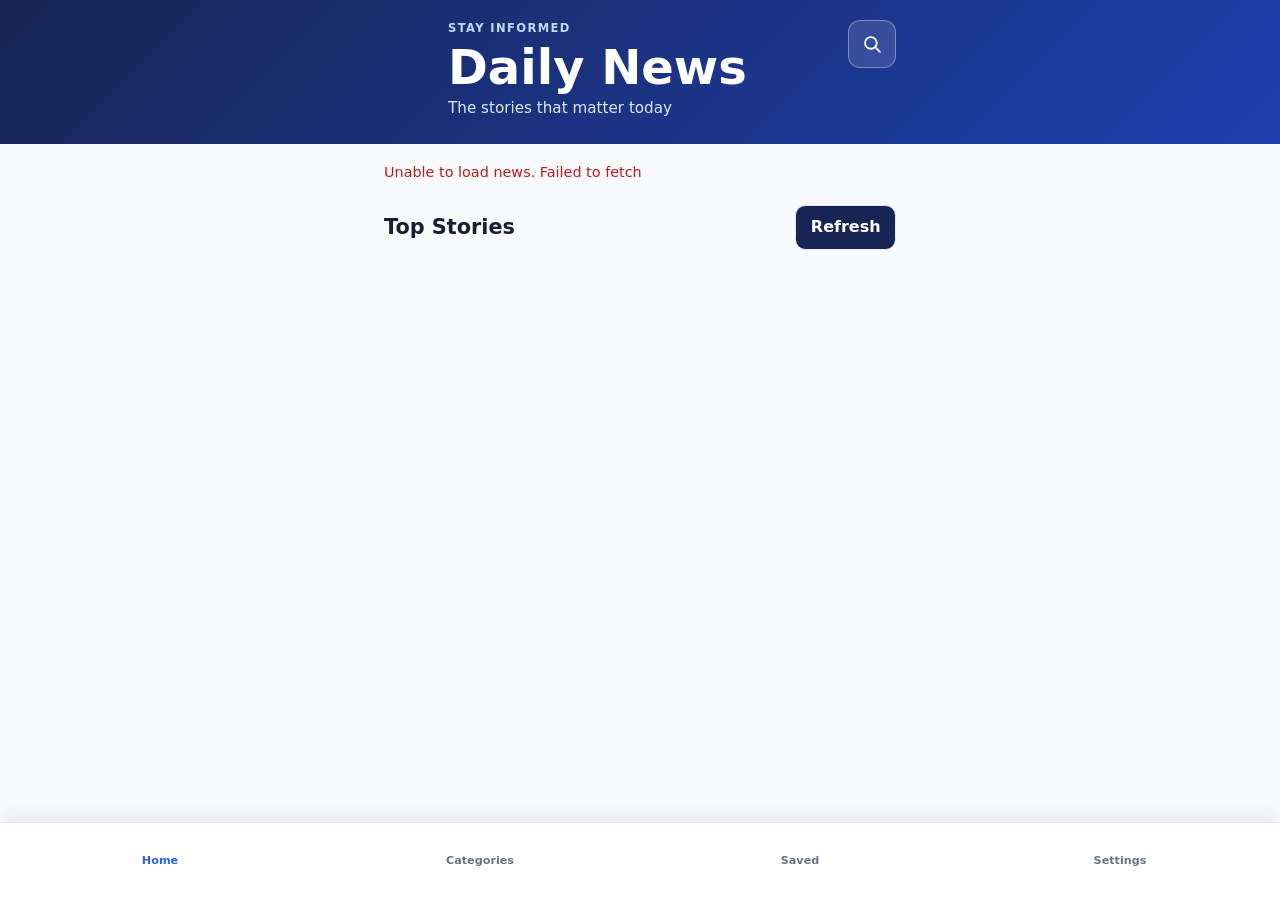
<file: index.html>
<!DOCTYPE html>
<html lang="en">
<head>
  <meta charset="UTF-8">
  <meta name="viewport" content="width=device-width, initial-scale=1.0">
  <meta name="description" content="A mobile daily news application">
  <title>Daily News</title>
  <link rel="stylesheet" href="style.css">
  <script src="script.js" defer></script>
</head>
<body>
  <header class="site-header">
    <div class="header-content">
      <div class="header-row">
        <div class="hamburger-slot" aria-label="Menu area"></div>
        <div class="header-title">
          <p class="eyebrow">Stay informed</p>
          <h1>Daily News</h1>
          <p class="subtitle">The stories that matter today</p>
        </div>
        <button id="search-toggle" class="search-toggle" type="button" aria-expanded="false" aria-controls="search-panel" aria-label="Open search and filters">
          <svg aria-hidden="true" viewBox="0 0 24 24" focusable="false"><circle cx="11" cy="11" r="6.5"></circle><path d="m16 16 5 5"></path></svg>
        </button>
      </div>
    </div>
  </header>

  <main class="app-container">
    <section id="search-panel" class="controls" aria-label="News controls" hidden>
      <div class="search-row">
        <label class="search-box"><span class="sr-only">Search news</span><input id="search-input" type="search" placeholder="Search headlines..." autocomplete="off"></label>
        <button id="close-search" class="close-search" type="button" aria-label="Close search">×</button>
      </div>
      <div id="category-list" class="category-list" aria-label="News categories">
        <button class="category-button active" data-category="general">Top Stories</button>
        <button class="category-button" data-category="technology">Technology</button>
        <button class="category-button" data-category="business">Business</button>
        <button class="category-button" data-category="sports">Sports</button>
        <button class="category-button" data-category="science">Science</button>
      </div>
    </section>

    <section id="home-view" class="app-view">
      <section class="status-area" aria-live="polite"><p id="loading" class="status-message">Loading today's news...</p><p id="error" class="status-message error-message" hidden></p></section>
      <section>
        <div class="section-heading"><h2 id="feed-title">Top Stories</h2><button id="refresh-button" class="refresh-button" type="button">Refresh</button></div>
        <div id="news-container" class="news-grid"></div>
      </section>
    </section>

    <section id="saved-view" class="app-view" hidden><div class="view-heading"><h2>Saved articles</h2><p>Articles you bookmark will appear here.</p></div><div id="saved-container" class="news-grid"></div></section>
    <section id="settings-view" class="app-view" hidden><div class="view-heading"><h2>Settings</h2><p>These are the current news preferences for your app.</p></div><div class="settings-card"><div class="setting-row"><span>Country</span><strong>New Zealand</strong></div><div class="setting-row"><span>Language</span><strong>English</strong></div><div class="setting-row"><span>News provider</span><strong>Mediastack</strong></div></div></section>
  </main>

  <nav class="bottom-nav" aria-label="Main navigation">
    <button class="nav-item active" type="button" data-view="home" aria-current="page"><span>Home</span></button>
    <button class="nav-item" type="button" data-view="categories"><span>Categories</span></button>
    <button class="nav-item" type="button" data-view="saved"><span>Saved</span></button>
    <button class="nav-item" type="button" data-view="settings"><span>Settings</span></button>
  </nav>
</body>
</html>
</file>
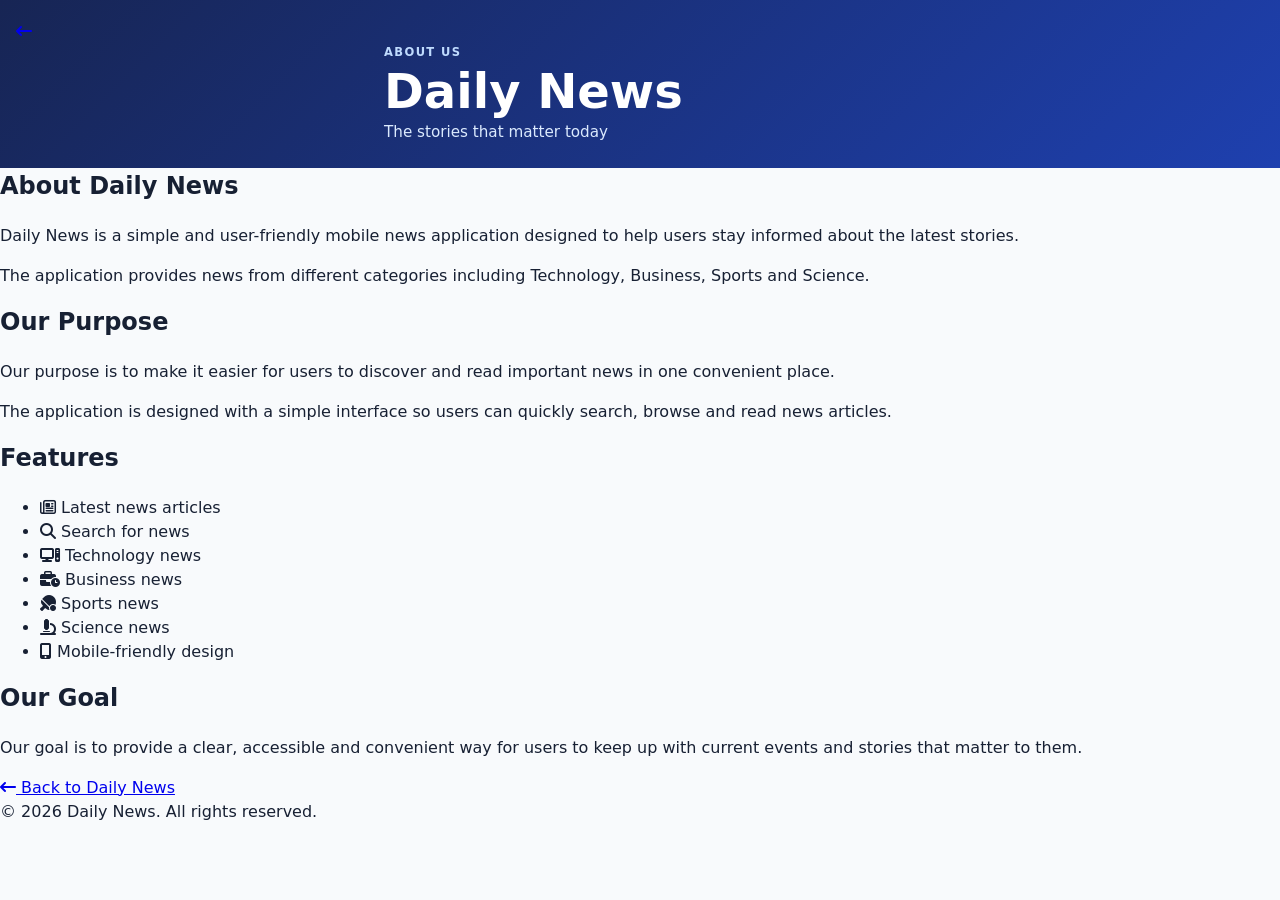
<file: about.html>
<!DOCTYPE html>
<html lang="en">

<head>
    <meta charset="UTF-8">

    <meta name="viewport"
          content="width=device-width, initial-scale=1.0">

    <meta name="description"
          content="About Daily News">

    <title>About Us - Daily News</title>

    <link rel="stylesheet" href="style.css">

       <link rel="stylesheet"
    href="https://cdnjs.cloudflare.com/ajax/libs/font-awesome/6.7.2/css/all.min.css">

</head>

<body>

    <!-- HEADER -->
    

    <header class="site-header">

        <div class="header-top">

            <a href="index.html"
               class="back-button"
               aria-label="Back to Daily News">
               <i class="fa-solid fa-arrow-left-long"></i>
            </a>

            <div class="header-content">

                <p class="eyebrow">
                    About us
                </p>

                <h1>Daily News</h1>

                <p class="subtitle">
                    The stories that matter today
                </p>

            </div>

        </div>

    </header>


    <!-- ABOUT Us CONTENT -->

    <main class="about-container">

        <section class="about-card">

            <h2>About Daily News</h2>

            <p>
                Daily News is a simple and user-friendly
                mobile news application designed to help
                users stay informed about the latest stories.
            </p>

            <p>
                The application provides news from different
                categories including Technology, Business,
                Sports and Science.
            </p>

        </section>


        <section class="about-card">

            <h2>Our Purpose</h2>

            <p>
                Our purpose is to make it easier for users
                to discover and read important news in one
                convenient place.
            </p>

            <p>
                The application is designed with a simple
                interface so users can quickly search,
                browse and read news articles.
            </p>

        </section>


        <section class="about-card">

            <h2>Features</h2>

            <ul class="about-features">

                <li><i class="fa-regular fa-newspaper"></i> Latest news articles</li>

                <li><i class="fa-solid fa-magnifying-glass"></i> Search for news</li>

                <li><i class="fa-solid fa-computer"></i> Technology news</li>

                <li><i class="fa-solid fa-business-time"></i> Business news</li>

                <li><i class="fa-solid fa-table-tennis-paddle-ball"></i> Sports news</li>

                <li><i class="fa-solid fa-microscope"></i> Science news</li>

                <li><i class="fa-solid fa-mobile-screen-button"></i> Mobile-friendly design</li>

            </ul>

        </section>


        <section class="about-card">

            <h2>Our Goal</h2>

            <p>
                Our goal is to provide a clear, accessible
                and convenient way for users to keep up with
                current events and stories that matter to them.
            </p>

        </section>


        <a href="index.html" class="back-home">
            <i class="fa-solid fa-arrow-left-long"></i> Back to Daily News
        </a>

    </main>


    <!-- FOOTER -->

    <footer class="site-footer">

        <p>
            © 2026 Daily News. All rights reserved.
        </p>

    </footer>

    <script>
    if (localStorage.getItem("theme") === "dark") {
        document.body.classList.add("dark-mode");
    }
</script>

</body>

</html>
</file>
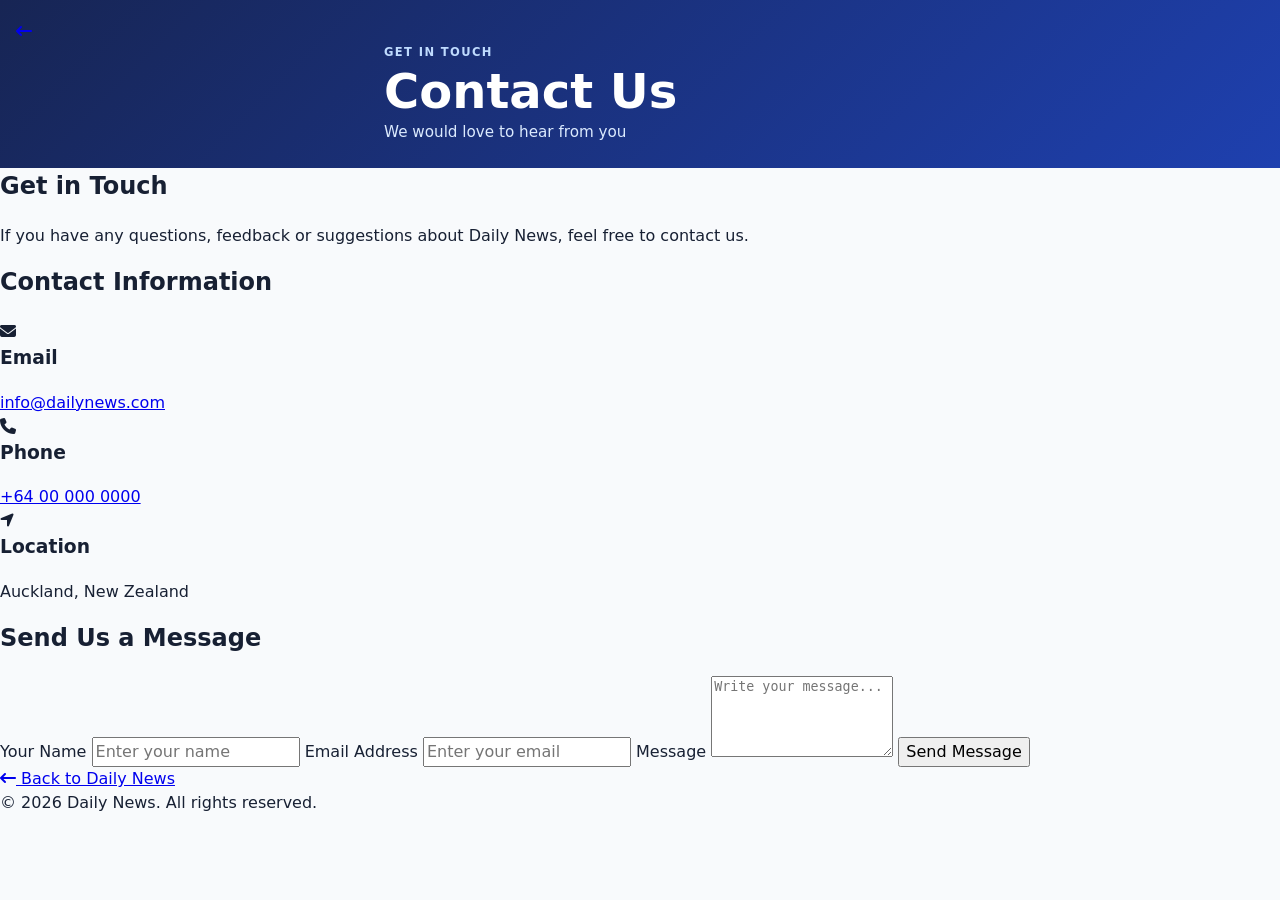
<file: contactUs.html>
<!DOCTYPE html>
<html lang="en">

<head>
    <meta charset="UTF-8">

    <meta name="viewport"
          content="width=device-width, initial-scale=1.0">

    <meta name="description"
          content="Contact Daily News">

    <title>Contact Us - Daily News</title>

    <link rel="stylesheet" href="style.css">

       <link rel="stylesheet"
    href="https://cdnjs.cloudflare.com/ajax/libs/font-awesome/6.7.2/css/all.min.css">

</head>

<body>

    <!-- HEADER -->

    <header class="site-header">

        <div class="header-top">

            <a href="index.html"
               class="back-button"
               aria-label="Back to Daily News">
               <i class="fa-solid fa-arrow-left-long"></i>
            </a>

            <div class="header-content">

                <p class="eyebrow">
                    Get in touch
                </p>

                <h1>Contact Us</h1>

                <p class="subtitle">
                    We would love to hear from you
                </p>

            </div>

        </div>

    </header>


    <!-- CONTACT CONTENT -->

    <main class="contact-container">

        <section class="contact-card">

            <h2>Get in Touch</h2>

            <p>
                If you have any questions, feedback or
                suggestions about Daily News, feel free
                to contact us.
            </p>

        </section>


        <!-- Contact Information -->

        <section class="contact-card">

            <h2>Contact Information</h2>

            <div class="contact-item">

                <span class="contact-icon"><i class="fa-solid fa-envelope"></i>

                </span>

                <div>
                    <h3>Email</h3>

                    <a href="mailto:info@dailynews.com">
                        info@dailynews.com
                    </a>
                </div>

            </div>


            <div class="contact-item">

                <span class="contact-icon"><i class="fa-solid fa-phone"></i>

                </span>

                <div>
                    <h3>Phone</h3>

                    <a href="tel:+64000000000">
                        +64 00 000 0000
                    </a>
                </div>

            </div>


            <div class="contact-item">

                <span class="contact-icon"><i class="fa-solid fa-location-arrow"></i>

                </span>

                <div>
                    <h3>Location</h3>

                    <p>
                        Auckland, New Zealand
                    </p>
                </div>

            </div>

        </section>


        <!-- Contact Form -->

        <section class="contact-card">

            <h2>Send Us a Message</h2>

            <form id="contact-form">

                <label for="name">
                    Your Name
                </label>

                <input
                    id="name"
                    type="text"
                    placeholder="Enter your name"
                    required
                >


                <label for="email">
                    Email Address
                </label>

                <input
                    id="email"
                    type="email"
                    placeholder="Enter your email"
                    required
                >


                <label for="message">
                    Message
                </label>

                <textarea
                    id="message"
                    rows="5"
                    placeholder="Write your message..."
                    required
                ></textarea>


                <button
                    type="submit"
                    class="contact-submit">
                    Send Message
                </button>

            </form>

            <p id="form-message"
               class="form-message"
               hidden>
                Thank you! Your message has been submitted.
            </p>

        </section>


        <a href="index.html" class="back-home">
            <i class="fa-solid fa-arrow-left-long"></i> Back to Daily News
        </a>

    </main>


    <!-- FOOTER -->

    <footer class="site-footer">

        <p>
            © 2026 Daily News. All rights reserved.
        </p>

    </footer>

    <script src="contactUs.js"> </script>

<script> 

     if (localStorage.getItem("theme") === "dark") {
        document.body.classList.add("dark-mode");
    }

</script>

</body>

</html>
</file>
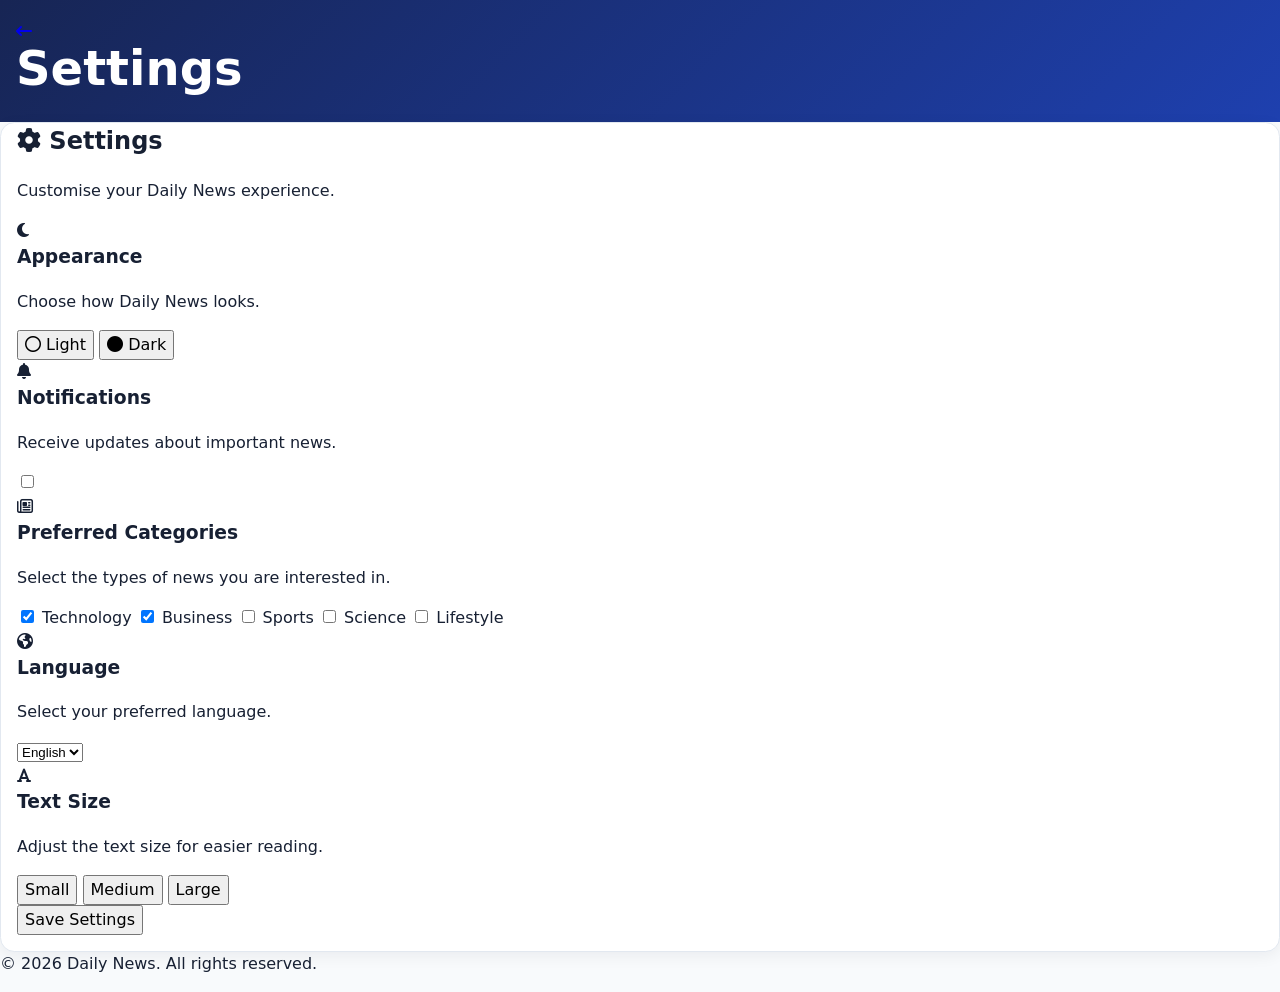
<file: settings.html>
<!DOCTYPE html>
<html lang="en">
<head>
    <meta charset="UTF-8">
    <meta name="viewport" content="width=device-width, initial-scale=1.0">
    <title>Settings - Daily News</title>
    <link rel="stylesheet" href="style.css">
    <link rel="stylesheet"
    href="https://cdnjs.cloudflare.com/ajax/libs/font-awesome/6.7.2/css/all.min.css">

</head>

<body>

    <!-- HEADER -->
    <header class="site-header">
        <div class="header-inner">

            <a href="index.html" class="back-button">
               <i class="fa-solid fa-arrow-left-long"></i>
            </a>

            <h1>Settings</h1>

        </div>
    </header>


    <!-- SETTINGS -->
    <main class="settings-container">

        <section class="settings-card">

            <h2> <i class="fa-solid fa-gear"> </i> Settings</h2>
            <p class="settings-intro">
                Customise your Daily News experience.
            </p>


            <!-- APPEARANCE -->
            <div class="setting-section">

                <div class="setting-title">
                    <span class="setting-icon">
                       <i class="fa-solid fa-moon"></i>
                    </span>

                    <div>
                        <h3>Appearance</h3>
                        <p>Choose how Daily News looks.</p>
                    </div>
                </div>

                <div class="setting-options">
                    <button class="option-button active" data-theme="light">
                        <i class="fa-regular fa-circle"></i> Light
                    </button>

                    <button class="option-button" data-theme="dark">
                       <i class="fa-solid fa-circle"> </i> Dark
                    </button>
                </div>

            </div>


            <!-- NOTIFICATIONS -->
            <div class="setting-section">

                <div class="setting-title">
                    <span class="setting-icon"><i class="fa-solid fa-bell"></i>

                    </span>

                    <div>
                        <h3>Notifications</h3>
                        <p>Receive updates about important news.</p>
                    </div>
                </div>

                <label class="switch" title="Receive important news updates">
                    <input type="checkbox" id="notification-toggle" aria-label="Receive important news updates" title="Receive important news updates">
                    <span class="slider"></span>
                </label>

            </div>


            <!-- NEWS CATEGORIES -->
            <div class="setting-section">

                <div class="setting-title">
                    <span class="setting-icon"><i class="fa-regular fa-newspaper"></i></span>

                    <div>
                        <h3>Preferred Categories</h3>
                        <p>Select the types of news you are interested in.</p>
                    </div>
                </div>

                <div class="category-options">

                    <label>
                        <input type="checkbox" checked>
                        Technology
                    </label>

                    <label>
                        <input type="checkbox" checked>
                        Business
                    </label>

                    <label>
                        <input type="checkbox">
                        Sports
                    </label>

                    <label>
                        <input type="checkbox">
                        Science
                    </label>

                    <label>
                        <input type="checkbox">
                        Lifestyle
                    </label>

                </div>

            </div>


            <!-- LANGUAGE -->
            <div class="setting-section">

                <div class="setting-title">
                    <span class="setting-icon">
                       <i class="fa-solid fa-earth-americas"></i>
                        
                    </span>

                    <div>
                        <h3>Language</h3>
                        <p>Select your preferred language.</p>
                    </div>
                </div>
            
                 <select class="settings-select" title="Select your preferred language" aria-label="Select your preferred language">
                    <option>English</option>
                    <option>Nepali</option>
                </select>

            </div>


            <!-- TEXT SIZE -->
            <div class="setting-section">

                <div class="setting-title">
                    <span class="setting-icon"><i class="fa-solid fa-font"></i></span>

                    <div>
                        <h3>Text Size</h3>
                        <p>Adjust the text size for easier reading.</p>
                    </div>
                </div>

                <div class="setting-options">

                    <button class="text-size-button" data-size="small">
                        Small
                    </button>

                    <button class="text-size-button active" data-size="medium">
                        Medium
                    </button>

                    <button class="text-size-button" data-size="large">
                        Large
                    </button>

                </div>

            </div>


            <!-- SAVE -->
            <button class="save-settings" id="save-settings">
                Save Settings
            </button>

            <p class="settings-message" id="settings-message"></p>

        </section>

    </main>


    <!-- FOOTER -->
    <footer class="site-footer">
        <p>© 2026 Daily News. All rights reserved.</p>
    </footer>

 <script src="settings.js"></script>

</body>
</html>
</file>
<file: style.css>
:root { --navy:#172554; --blue:#2563eb; --blue-light:#dbeafe; --background:#f8fafc; --surface:#fff; --text:#172033; --muted:#64748b; --border:#e2e8f0; --danger:#b91c1c; --nav-height:4.85rem; font-family:Inter,ui-sans-serif,system-ui,-apple-system,BlinkMacSystemFont,"Segoe UI",sans-serif; }
* { box-sizing:border-box; }
html, body { margin:0; min-width:0; overflow-x:hidden; background:var(--background); color:var(--text); line-height:1.5; }
button, input { font:inherit; }
button, a { -webkit-tap-highlight-color:transparent; }
h1, h2, h3, p { margin-top:0; }
.site-header { padding:calc(1.25rem + env(safe-area-inset-top)) 1rem 1.5rem; background:linear-gradient(135deg,var(--navy),#1e40af); color:white; }
.header-content, .app-container { width:min(100% - 2rem,32rem); margin:0 auto; }
.header-row { display:grid; grid-template-columns:3rem 1fr 3rem; align-items:start; gap:1rem; }
.hamburger-slot { width:3rem; height:3rem; }
.header-title { min-width:0; }
.eyebrow { margin:0 0 .35rem; color:#bfdbfe; font-size:.72rem; font-weight:700; letter-spacing:.12em; text-transform:uppercase; }
h1 { margin-bottom:.4rem; font-size:clamp(2rem,11vw,3rem); line-height:1; }
.subtitle { margin-bottom:0; color:#dbeafe; font-size:.95rem; }
.search-toggle, .close-search, .save-button { display:grid; place-items:center; border:0; cursor:pointer; }
.search-toggle { width:3rem; height:3rem; border:1px solid rgb(255 255 255 / 35%); border-radius:.75rem; background:rgb(255 255 255 / 12%); color:white; }
.search-toggle svg { width:1.35rem; height:1.35rem; fill:none; stroke:currentColor; stroke-linecap:round; stroke-width:2; }
.app-container { min-height:calc(100vh - 11rem); padding:1rem 0 calc(var(--nav-height) + 1.5rem + env(safe-area-inset-bottom)); }
.controls { margin-bottom:1rem; padding:.85rem; background:var(--surface); border:1px solid var(--border); border-radius:.9rem; box-shadow:0 6px 20px rgb(15 23 42 / 8%); }
.controls[hidden], .app-view[hidden] { display:none; }
.search-row { display:flex; gap:.65rem; }
.search-box { display:block; flex:1; min-width:0; }
.search-box input { width:100%; min-height:3rem; padding:.75rem .9rem; border:1px solid var(--border); border-radius:.65rem; background:var(--surface); color:var(--text); outline:none; }
.search-box input:focus { border-color:var(--blue); box-shadow:0 0 0 3px var(--blue-light); }
.close-search { width:3rem; height:3rem; border:1px solid var(--border); border-radius:.65rem; background:#f1f5f9; color:var(--text); font-size:1.75rem; line-height:1; }
.category-list { display:flex; gap:.55rem; margin:.85rem -.1rem 0; overflow-x:auto; padding:.1rem; scrollbar-width:none; }
.category-button, .refresh-button { min-height:2.8rem; padding:.6rem .9rem; border:1px solid var(--border); border-radius:999px; background:var(--surface); color:var(--text); cursor:pointer; font-weight:650; white-space:nowrap; }
.category-button.active { border-color:var(--blue); background:var(--blue); color:white; }
.category-button:disabled, .refresh-button:disabled { cursor:not-allowed; opacity:.55; }
.status-area { min-height:2.5rem; padding-top:.1rem; }
.status-message { margin-bottom:0; color:var(--muted); font-size:.9rem; }
.error-message { color:var(--danger); }
.section-heading, .view-heading { margin:.3rem 0 .85rem; }
.section-heading { display:flex; align-items:center; justify-content:space-between; gap:.75rem; }
.section-heading h2, .view-heading h2 { margin-bottom:0; font-size:1.3rem; }
.view-heading p { margin:.4rem 0 0; color:var(--muted); font-size:.95rem; }
.refresh-button { min-width:5.25rem; border-radius:.65rem; background:var(--navy); color:white; }
.news-grid { display:grid; grid-template-columns:1fr; gap:1rem; }
.news-card, .settings-card { min-width:0; overflow:hidden; background:var(--surface); border:1px solid var(--border); border-radius:.9rem; box-shadow:0 4px 16px rgb(15 23 42 / 6%); }
.news-image { display:block; width:100%; aspect-ratio:16/9; background:var(--navy); object-fit:cover; }
.news-content { padding:1rem; }
.article-top-row { display:flex; align-items:center; justify-content:space-between; gap:.75rem; }
.article-source { margin-bottom:.45rem; color:var(--blue); font-size:.75rem; font-weight:800; letter-spacing:.04em; text-transform:uppercase; }
.save-button { padding:.45rem .7rem; border-radius:.5rem; background:#eff6ff; color:var(--blue); }
.news-card h3 { margin-bottom:.65rem; font-size:1.12rem; line-height:1.32; }
.article-description { margin-bottom:0; color:var(--muted); font-size:.95rem; }
.article-footer { display:flex; align-items:center; justify-content:space-between; gap:.75rem; margin-top:1rem; color:var(--muted); font-size:.8rem; }
.article-footer a { color:var(--blue); font-weight:700; text-decoration:none; }
.empty-message { padding:2rem 1rem; color:var(--muted); text-align:center; }
.settings-card { padding:0 1rem; }
.setting-row { display:flex; align-items:center; justify-content:space-between; gap:1rem; padding:1rem 0; border-bottom:1px solid var(--border); }
.setting-row:last-child { border-bottom:0; }
.setting-row span { color:var(--muted); }
.bottom-nav { position:fixed; z-index:10; right:0; bottom:0; left:0; display:grid; grid-template-columns:repeat(4,1fr); min-height:var(--nav-height); padding:.4rem 0 calc(.4rem + env(safe-area-inset-bottom)); border-top:1px solid var(--border); background:rgb(255 255 255 / 96%); box-shadow:0 -4px 18px rgb(15 23 42 / 8%); backdrop-filter:blur(12px); }
.nav-item { display:grid; min-width:0; place-items:center; gap:.2rem; border:0; background:transparent; color:var(--muted); cursor:pointer; font-size:.7rem; font-weight:650; }
.nav-item.active { color:var(--blue); }
.sr-only { position:absolute; width:1px; height:1px; padding:0; overflow:hidden; clip:rect(0,0,0,0); white-space:nowrap; border:0; }
</file>
